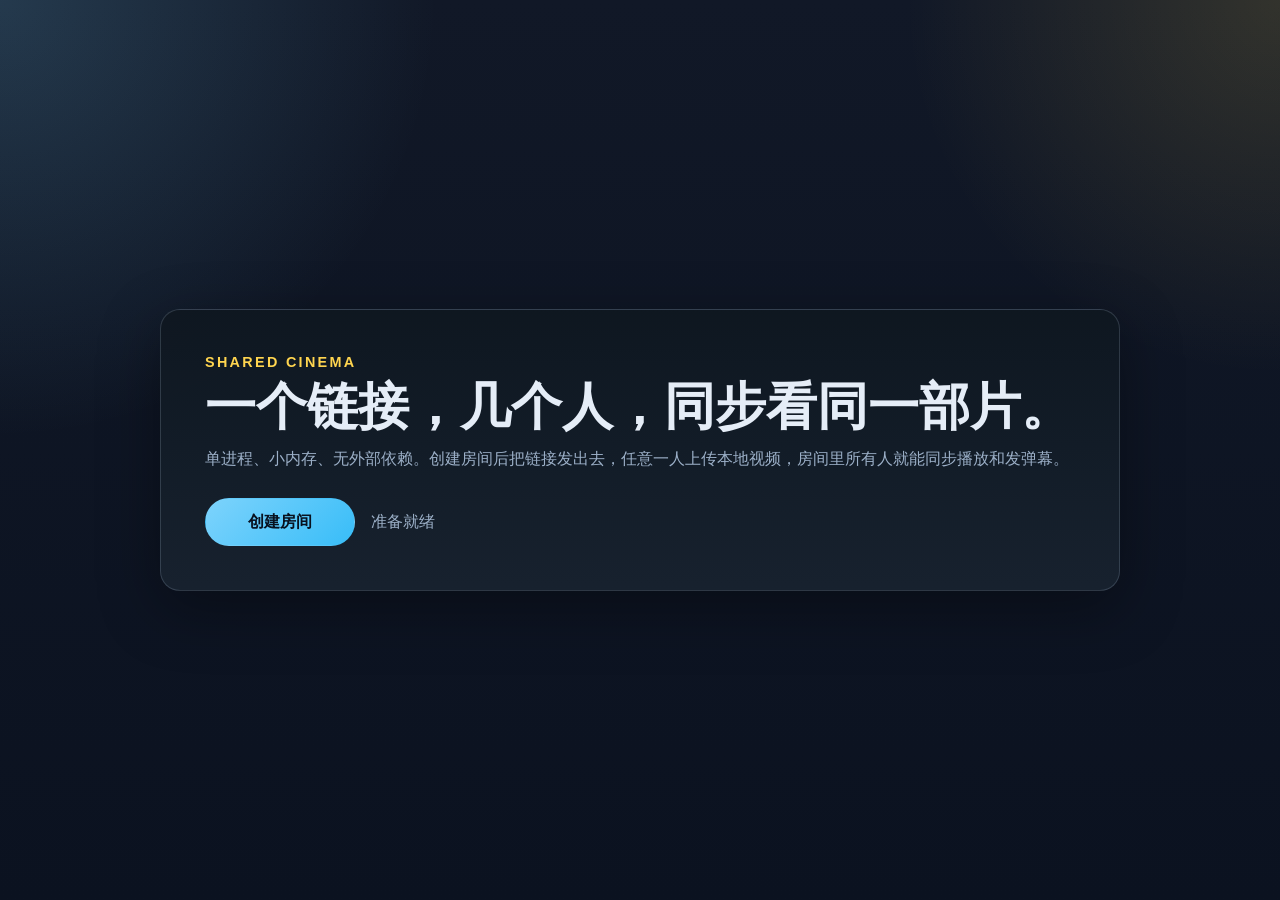
<file: templates/index.html>
<!DOCTYPE html>
<html lang="zh-CN">
<head>
    <meta charset="UTF-8">
    <meta name="viewport" content="width=device-width, initial-scale=1.0">
    <title>Shared Cinema</title>
    <link rel="stylesheet" href="/static/style.css">
</head>
<body class="landing-body">
<main class="landing-shell">
    <section class="hero-card">
        <p class="eyebrow">Shared Cinema</p>
        <h1>一个链接，几个人，同步看同一部片。</h1>
        <p class="hero-copy">
            单进程、小内存、无外部依赖。创建房间后把链接发出去，任意一人上传本地视频，房间里所有人就能同步播放和发弹幕。
        </p>
        <div class="hero-actions">
            <button id="create-room-btn" class="primary-btn large-btn" type="button">创建房间</button>
            <span id="create-room-status" class="status-text">准备就绪</span>
        </div>
    </section>
</main>

<script>
    const createButton = document.getElementById("create-room-btn");
    const statusNode = document.getElementById("create-room-status");

    createButton.addEventListener("click", async () => {
        createButton.disabled = true;
        statusNode.textContent = "正在创建房间...";
        try {
            const response = await fetch("/api/rooms", {method: "POST"});
            if (!response.ok) {
                throw new Error("创建房间失败");
            }
            const payload = await response.json();
            window.location.href = `/room/${payload.room_id}`;
        } catch (error) {
            statusNode.textContent = error.message || "创建失败";
            createButton.disabled = false;
        }
    });
</script>
</body>
</html>
</file>
<file: static/style.css>
:root {
    --bg: #0f1720;
    --bg-soft: #182330;
    --panel: rgba(17, 24, 39, 0.92);
    --panel-2: rgba(30, 41, 59, 0.92);
    --line: rgba(148, 163, 184, 0.24);
    --text: #e5edf7;
    --muted: #9cb0c8;
    --gold: #ffd54f;
    --accent: #7dd3fc;
    --danger: #fb7185;
    --shadow: 0 18px 60px rgba(0, 0, 0, 0.35);
    --radius: 20px;
    --button-height: 48px;
}

* {
    box-sizing: border-box;
}

html, body {
    margin: 0;
    min-height: 100%;
    font-family: "Helvetica Neue", "PingFang SC", "Noto Sans SC", sans-serif;
    color: var(--text);
    background:
        radial-gradient(circle at top left, rgba(125, 211, 252, 0.18), transparent 28%),
        radial-gradient(circle at top right, rgba(255, 213, 79, 0.14), transparent 24%),
        linear-gradient(180deg, #111827 0%, #0b1220 100%);
}

body {
    min-height: 100vh;
}

html.is-fullscreen,
body.is-fullscreen {
    overflow: hidden;
}

/* iOS Safari ignores `overflow: hidden` on <body> for touch scrolling, so the
   page behind the pseudo-fullscreen overlay can still be dragged. Pinning the
   body removes it from the scroll flow entirely; the fixed, full-viewport shell
   covers it, so the visual result is a stable, non-scrolling fullscreen. */
body.is-fullscreen {
    position: fixed;
    inset: 0;
    width: 100%;
    overscroll-behavior: none;
}

button,
input {
    font: inherit;
}

.landing-body {
    display: grid;
    place-items: center;
    padding: 24px;
}

.landing-shell {
    width: min(100%, 960px);
}

.hero-card,
.player-card,
.sidebar-card {
    border: 1px solid var(--line);
    border-radius: var(--radius);
    background: linear-gradient(180deg, rgba(15, 23, 32, 0.95), rgba(24, 35, 48, 0.92));
    box-shadow: var(--shadow);
}

.hero-card {
    padding: 44px;
}

.hero-card h1,
.topbar h1 {
    margin: 0 0 12px;
    font-size: clamp(2rem, 4vw, 3.6rem);
    line-height: 1.05;
}

.hero-copy,
.subtle-text {
    color: var(--muted);
}

.hero-actions {
    display: flex;
    gap: 16px;
    align-items: center;
    margin-top: 28px;
    flex-wrap: wrap;
}

.eyebrow {
    margin: 0 0 10px;
    color: var(--gold);
    font-size: 0.9rem;
    font-weight: 700;
    letter-spacing: 0.16em;
    text-transform: uppercase;
}

.app-shell {
    width: min(100%, 1320px);
    margin: 0 auto;
    padding: 24px;
}

.topbar {
    display: flex;
    justify-content: space-between;
    gap: 24px;
    align-items: flex-start;
    margin-bottom: 20px;
}

.room-meta {
    display: flex;
    gap: 12px;
    align-items: center;
    flex-wrap: wrap;
}

.room-layout {
    display: flex;
    gap: 20px;
    align-items: flex-start;
}

.player-card {
    flex: 1 1 0;
    padding: 18px;
}

.player-shell {
    position: relative;
    display: flex;
    flex-direction: column;
    gap: 16px;
}

.sidebar-card {
    width: min(100%, 320px);
    padding: 20px;
}

.info-block + .info-block {
    margin-top: 22px;
}

.info-block h2 {
    margin: 0 0 10px;
    font-size: 1rem;
}

.video-stage {
    position: relative;
    aspect-ratio: 16 / 9;
    width: 100%;
    overflow: hidden;
    border-radius: 16px;
    background:
        linear-gradient(180deg, rgba(15, 23, 32, 0.72), rgba(15, 23, 32, 0.9)),
        repeating-linear-gradient(
            135deg,
            rgba(255, 255, 255, 0.03),
            rgba(255, 255, 255, 0.03) 14px,
            transparent 14px,
            transparent 28px
        );
    border: 1px solid var(--line);
}

#video-player {
    width: 100%;
    height: 100%;
    display: block;
    background: #020617;
    object-fit: contain;
}

.danmaku-layer {
    position: absolute;
    inset: 0;
    overflow: hidden;
    pointer-events: none;
    z-index: 2;
}

.danmaku-item {
    position: absolute;
    right: -10%;
    max-width: 80%;
    white-space: nowrap;
    font-size: clamp(1rem, 2vw, 1.3rem);
    font-weight: 700;
    text-shadow: 0 2px 10px rgba(0, 0, 0, 0.75);
    animation-name: danmaku-fly;
    animation-timing-function: linear;
    animation-fill-mode: forwards;
}

.danmaku-self {
    color: var(--gold);
}

.danmaku-other {
    color: #ffffff;
}

@keyframes danmaku-fly {
    from {
        transform: translateX(0);
    }
    to {
        transform: translateX(calc(-120vw - 100%));
    }
}

.join-overlay {
    position: absolute;
    inset: 0;
    display: none;
    align-items: center;
    justify-content: center;
    padding: 20px;
    background: rgba(2, 6, 23, 0.72);
    backdrop-filter: blur(5px);
    z-index: 8;
}

.join-overlay.visible {
    display: flex;
}

.join-overlay-panel {
    max-width: 420px;
    padding: 24px;
    border-radius: 18px;
    border: 1px solid var(--line);
    background: rgba(15, 23, 42, 0.92);
    text-align: center;
}

.join-overlay-panel h2 {
    margin-top: 0;
}

.control-panel {
    display: flex;
    flex-direction: column;
    gap: 14px;
}

.transport-row,
.action-row {
    display: flex;
    gap: 12px;
    align-items: center;
    flex-wrap: wrap;
}

.progress-range {
    flex: 1 1 240px;
}

.time-label {
    min-width: 120px;
    text-align: right;
    color: var(--muted);
    font-variant-numeric: tabular-nums;
}

.fullscreen-danmaku-composer {
    position: absolute;
    left: 50%;
    bottom: 14%;
    z-index: 6;
    display: none;
    align-items: center;
    gap: 10px;
    width: min(78%, 720px);
    padding: 12px;
    border-radius: 18px;
    border: 1px solid rgba(148, 163, 184, 0.28);
    background: rgba(15, 23, 42, 0.34);
    backdrop-filter: blur(10px);
    box-shadow: 0 18px 40px rgba(0, 0, 0, 0.28);
    opacity: 0.35;
    pointer-events: auto;
    transform: translateX(-50%);
    transition:
        opacity 0.25s ease,
        background 0.25s ease,
        border-color 0.25s ease,
        box-shadow 0.25s ease;
}

.fullscreen-danmaku-composer.is-active,
.fullscreen-danmaku-composer:focus-within {
    opacity: 1;
    background: rgba(15, 23, 42, 0.88);
    border-color: rgba(125, 211, 252, 0.6);
    box-shadow: 0 20px 48px rgba(0, 0, 0, 0.42);
}

.composer-trigger-btn,
.composer-send-btn {
    flex: 0 0 auto;
    min-width: 86px;
}

.composer-input {
    flex: 1 1 240px;
    min-width: 0;
    background: rgba(2, 6, 23, 0.56);
}

.player-shell.is-fullscreen .fullscreen-danmaku-composer {
    display: flex;
}

.player-shell.is-fullscreen .danmaku-inline-row {
    display: none;
}

.player-shell.is-fullscreen,
#player-shell:fullscreen,
#player-shell:-webkit-full-screen {
    width: 100%;
    height: 100%;
    padding: 18px;
    border-radius: 0;
    background: #000;
    gap: 16px;
}

.player-shell.is-fullscreen .video-stage {
    flex: 1 1 auto;
    min-height: 0;
    height: auto;
    aspect-ratio: auto;
}

.player-shell.is-fullscreen .control-panel {
    position: relative;
    z-index: 5;
    margin: 0;
}

.player-shell.pseudo-fullscreen {
    position: fixed;
    inset: 0;
    /* 100vh on iOS Safari includes the area behind the toolbar, so the shell
       overflows the visible viewport and the control bar gets pushed off /
       clipped. 100dvh tracks the *visible* viewport (toolbar excluded), giving a
       true fullscreen fit. The plain 100vh/100vw lines are fallbacks for
       browsers that don't support the dynamic viewport units. */
    width: 100vw;
    width: 100dvw;
    height: 100vh;
    height: 100dvh;
    z-index: 9999;
    /* Stop iOS rubber-band scrolling from peeking at the page behind the
       overlay while in pseudo-fullscreen. */
    overscroll-behavior: none;
}

.primary-btn,
.secondary-btn,
.accent-btn,
.upload-btn {
    display: inline-flex;
    align-items: center;
    justify-content: center;
    min-height: var(--button-height);
    padding: 0 18px;
    border-radius: 999px;
    border: 1px solid transparent;
    cursor: pointer;
    transition: transform 0.15s ease, opacity 0.15s ease, background 0.15s ease;
    text-decoration: none;
}

.primary-btn {
    background: linear-gradient(135deg, #7dd3fc, #38bdf8);
    color: #08111f;
    font-weight: 700;
}

.secondary-btn,
.upload-btn {
    background: rgba(148, 163, 184, 0.12);
    border-color: rgba(148, 163, 184, 0.24);
    color: var(--text);
}

.accent-btn {
    background: linear-gradient(135deg, #ffd54f, #fbbf24);
    color: #111827;
    font-weight: 700;
}

.control-btn {
    min-width: 96px;
}

.large-btn {
    min-width: 150px;
}

.pill {
    display: inline-flex;
    align-items: center;
    min-height: 38px;
    padding: 0 14px;
    border-radius: 999px;
    background: rgba(255, 255, 255, 0.08);
    border: 1px solid var(--line);
}

.text-input {
    width: 100%;
    min-height: 48px;
    padding: 12px 16px;
    border-radius: 14px;
    border: 1px solid rgba(148, 163, 184, 0.28);
    background: rgba(15, 23, 42, 0.72);
    color: var(--text);
}

#danmaku-input {
    flex: 1 1 220px;
}

.status-text {
    color: var(--muted);
}

button:hover,
.upload-btn:hover {
    transform: translateY(-1px);
}

button:disabled,
.upload-btn[aria-disabled="true"] {
    opacity: 0.5;
    cursor: not-allowed;
    transform: none;
}

@media (max-width: 980px) {
    .room-layout {
        flex-direction: column;
    }

    .sidebar-card {
        width: 100%;
    }
}

@media (max-width: 720px) {
    .app-shell {
        padding: 14px;
    }

    .hero-card,
    .player-card,
    .sidebar-card {
        padding: 16px;
    }

    .topbar {
        flex-direction: column;
    }

    .transport-row,
    .action-row {
        align-items: stretch;
    }

    .transport-row {
        gap: 10px;
    }

    .progress-range,
    .text-input,
    .control-btn,
    .upload-btn,
    .accent-btn {
        width: 100%;
    }

    .time-label {
        min-width: 0;
        width: 100%;
        text-align: left;
    }

    .video-stage {
        aspect-ratio: 16 / 10;
    }

    .fullscreen-danmaku-composer {
        bottom: 11%;
        width: calc(100% - 24px);
        padding: 10px;
        gap: 8px;
    }

    .composer-trigger-btn,
    .composer-send-btn {
        min-width: 72px;
    }
}
</file>
